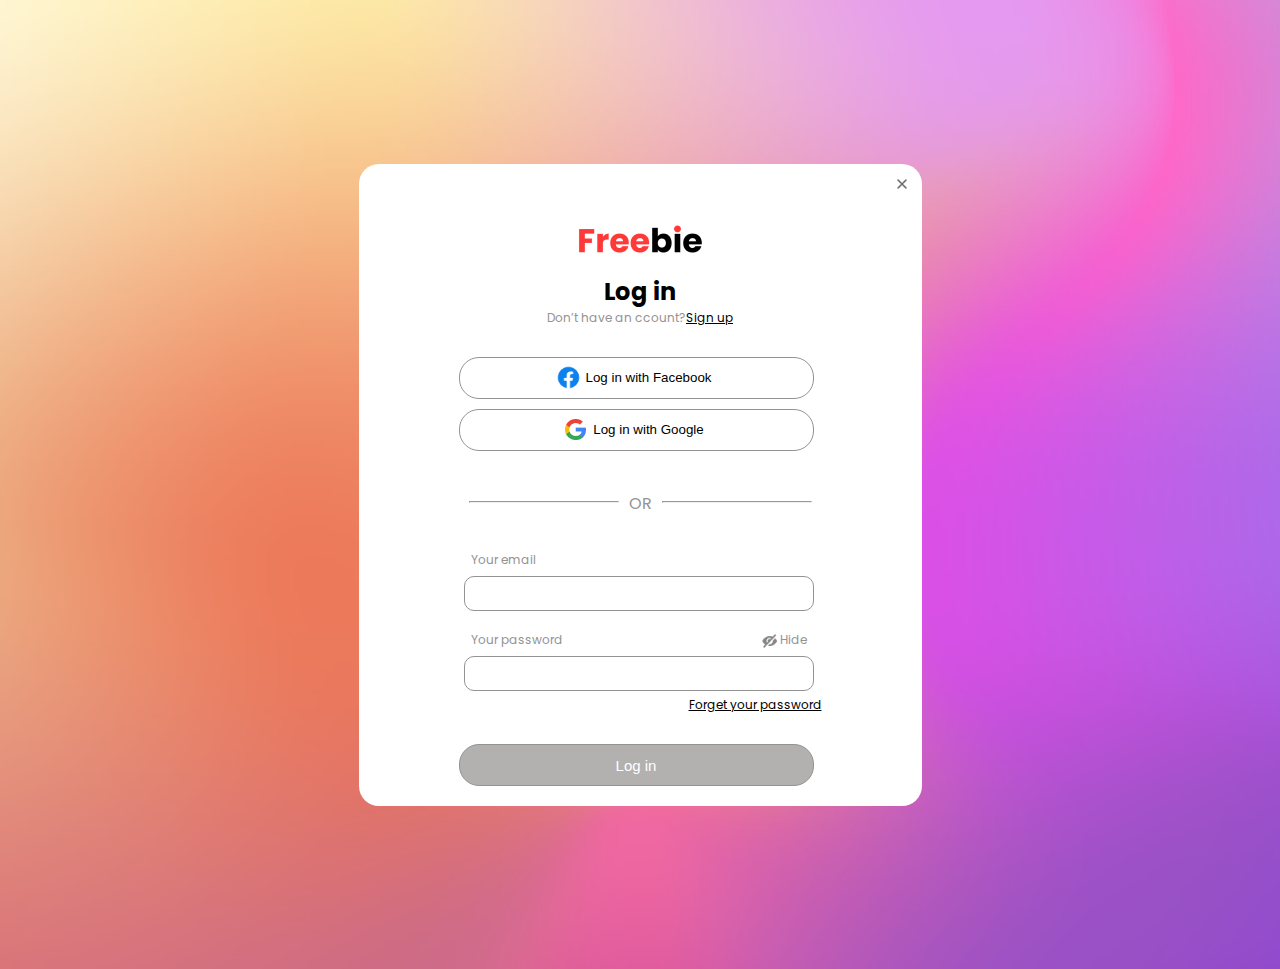
<file: log-in.html>
<!DOCTYPE html>
<html lang="en">
  <head>
    <meta charset="UTF-8" />
    <meta http-equiv="X-UA-Compatible" content="IE=edge" />
    <meta name="viewport" content="width=device-width, initial-scale=1.0" />
    <title>Document</title>
    <link rel="stylesheet" href="./_common.css" />
    <link rel="preconnect" href="https://fonts.googleapis.com" />
    <link rel="preconnect" href="https://fonts.gstatic.com" crossorigin />
    <link
      href="https://fonts.googleapis.com/css2?family=Poppins:wght@600&display=swap"
      rel="stylesheet"
    />
    <link rel="preconnect" href="https://fonts.googleapis.com" />
    <link rel="preconnect" href="https://fonts.gstatic.com" crossorigin />
  </head>
  <body>
    <div class="background">
      <div class="container">
        <div class="sign-up">
          <div class="vector-div">
            <img src="./images/Vector.png" class="vector" />
          </div>
          <div class="basic-container">
            <div class="logo-div">
              <img src="./images/Logo.png" class="logo" />
            </div>
            <h2 class="log-in">Log in</h2>
            <p class="first-p">Don’t have an ccount?<a href="#">Sign up </a></p>
            <div class="buttons">
              <button class="social-button">
                <div class="with-social">
                  <img src="./images/facebook.png" class="logo-social" />
                  <p class="social-p">Log in with Facebook</p>
                </div>
              </button>
            </div>
            <div class="buttons-2">
              <button class="social-button">
                <div class="with-social">
                  <img
                    src="./images/Social media logo.png"
                    class="logo-social"
                  />
                  <p class="social-p">Log in with Google</p>
                </div>
              </button>
            </div>
            <div class="hr-p">
              <div class="div-hr">
                <hr />
              </div>
              <p class="or-p">OR</p>
              <div class="div-hr">
                <hr />
              </div>
            </div>
            <div class="bottom">
              <div class="email-password">
                <label>Your email</label>
              </div>
              <div class="input-side">
                <input type="text" />
              </div>
              <div class="hide-password">
                <div class="email-password">
                  <label>Your password</label>
                </div>
                <div class="hide-logo">
                  <img src="./images/icon.png" class="logo-hide" />
                  <p class="hide-p">Hide</p>
                </div>
              </div>

              <div class="input-side">
                <input type="password" />
              </div>
              <a href="#" class="last-p">Forget your password</a>
              <div class="buttons">
                <button class="social-button-log-in">
                  <div class="with-social">
                    <p class="social-p">Log in</p>
                  </div>
                </button>
              </div>
            </div>
          </div>
        </div>
      </div>
    </div>
  </body>
</html>
</file>
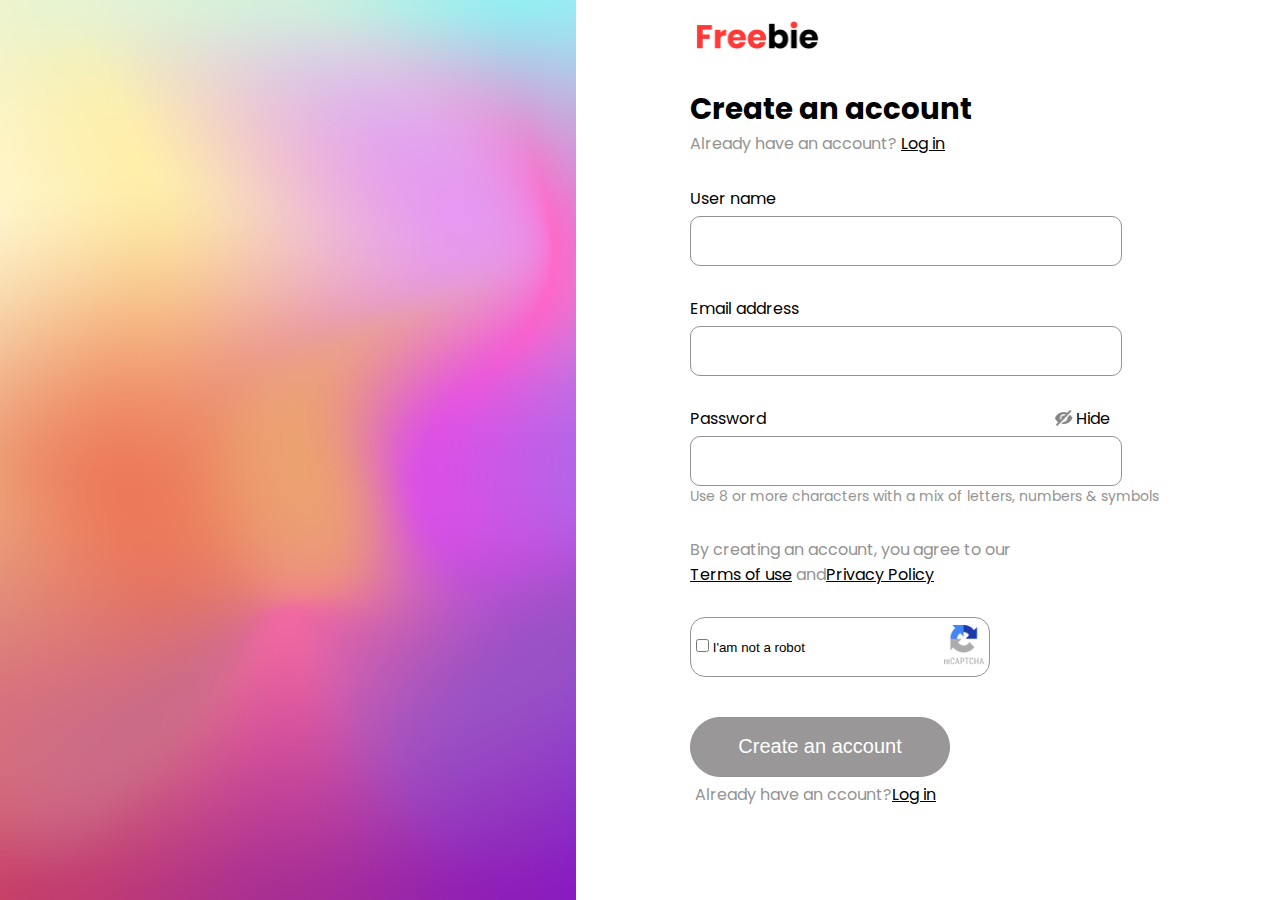
<file: sign-up.html>
<!DOCTYPE html>
<html lang="en">
<head>
    <meta charset="UTF-8">
    <meta http-equiv="X-UA-Compatible" content="IE=edge">
    <meta name="viewport" content="width=device-width, initial-scale=1.0">
    <title>Document</title>
    <link rel="stylesheet" href="./main.css"/>
    <link rel="preconnect" href="https://fonts.googleapis.com" />
    <link rel="preconnect" href="https://fonts.gstatic.com" crossorigin />
    <link
      href="https://fonts.googleapis.com/css2?family=Poppins:wght@600&display=swap"
      rel="stylesheet"
    />
    <link rel="preconnect" href="https://fonts.googleapis.com">
<link rel="preconnect" href="https://fonts.gstatic.com" crossorigin>
</head>
<body>
    <div class="container">
           <div class="background">
        </div> 
        

        
    
           <div class="second-container">
            <div class="logo">
            <img src="./images2/Logo.png" />
        </div>
          
           <div class="account">
            <h3>Create an account</h3> 
        </div>
        <div class="first-p">Already have an account? 
            <a href="#" >Log in</a>
        </div>
        <div class="input-name-email">
        <label>User name</label>
        
    </div>
    <input type="text" id="name-email-password">
    <div class="input-name-email">
        <label>Email address</label>
    </div>
    <input type="text" id="name-email-password">
    
    <div class="input-password">
        <div class="password">
        <label>Password</label></div>
        
        <div class="img-logo">
         
        <img src="./images2/icon.png" class="hide-logo"/> 
      
        <p>Hide</p></div>
    
</div>
   

    <input type="password" id="name-email-password">
    <p class="password-forms">Use 8 or more characters with a mix of letters, numbers & symbols</p>
    <p class="link-text">By creating an account, you agree to our<br>
       <a href="#"> Terms of use</a>  and<a href="#">Privacy Policy</a>  </p>
       <div class="for-button">
       <button>
        <div class="button-container">
        <div class="button-1">
        <input type="checkbox">
        <label>I'am not a robot</label></div>
        <div class="button2">
        <img src="./images2/google_recaptcha-official 2.png" class="robot-logo"/>
    </div>
    </div>
</div>
    </button>
    <div class="last-button">
    <button class="create">Create an account
    </button>
    
</div>
<p class="last-p">Already have an ccount?<a href="#" >Log in</a>  </p>



</div>
 
    </div>
</div>
</body>
</html>
</file>
<file: _common.css>
*{box-sizing:border-box;margin:0;padding:0}body{font-family:"Poppins",sans-serif;height:100%;width:100%}body .background{background:url(./images/Rectangle.png);height:969px;background-size:cover;background-repeat:no-repeat;background-position:center;width:100%;display:flex;justify-content:center;align-items:center}.container .sign-up{background-color:#fff;border-radius:20px}.container .vector-div{display:flex;justify-content:end;padding:15px}.container .vector{width:10px}.container .basic-container{padding:20px 100px}.container .logo-div{display:flex;justify-content:center}.container .log-in{display:flex;justify-content:center;padding-top:20px}.container .first-p{font-size:12px;color:#939393;display:flex;justify-content:center}.container a{color:#000}.container .buttons{padding-top:30px}.container .social-button{width:355px;height:42px;display:flex;justify-content:center;border:1px solid #939393;border-radius:20px;background-color:#fff}.container .with-social{display:flex;flex-direction:row;padding:7px}.container .logo-social{width:25px;height:25px}.container .social-p{padding:5px}.container .buttons-2{padding-top:10px;padding-bottom:20px}.container .hr-p{display:flex;flex-direction:row;padding:10px;color:#939393}.container .div-hr{padding-top:20px}.container hr{width:150px;height:0}.container .or-p{border:10px solid #fff}.container .email-password{padding-top:10px;padding-left:12px}.container label{color:#939393;font-size:12px}.container input{width:350px;border-radius:10px;height:35px;border:1px solid #939393;padding:10px}.container .input-side{padding:5px;padding-bottom:5px}.container .hide-password{display:flex;flex-direction:row;justify-content:space-between}.container .hide-logo{display:flex;padding-top:15px;padding-right:15px}.container .logo-hide{width:20px;height:20px}.container .hide-p{color:#939393;font-size:12px}.container .last-p{font-size:12px;display:flex;justify-content:end}.container .social-button-log-in{width:355px;height:42px;display:flex;justify-content:center;border:1px solid #939393;border-radius:20px;background-color:#b3b0b0;color:#fff;font-size:15px}@media screen and (max-width: 600px){body .background{height:844px}.container .basic-container{padding:10px 10px}}
</file>
<file: main.css>
*{
    box-sizing: border-box;
    margin: 0;
    padding: 0;
}
body{
    font-family:"Poppins",sans-serif;
}

.container{
    display:grid;
    grid-template-columns: 1fr 1fr;
    
    
  
}


.container .background{
    background:url(./images2/Rectangle.png) ;
    background-size: cover;
    background-position: center;
    width: 90%;
    height: 900px;
    
}
.container .second-container{
    margin:20px 50px;
}

    
.container img{
    width: 25%;
}
.container .account{
    font-size: 25px;
    padding-top: 30px;
}
.container .first-p{
    color: #939393;
}

.container .input-name-email{
    padding-top: 30px;
    padding-bottom: 5px;

    
}
.container #name-email-password{
    width: 80%;
    padding: 10px;
    height: 50px;
    border-radius: 10px;
    border: 1px solid #939393;
}
.container .input-password{
    display: flex;
    flex-direction: row;
    justify-content: space-between;
    padding-top: 30px;
    padding-bottom: 5px;
   
}
.container .img-logo{
    display: flex;
    padding-right: 120px;
   
    
}


.container .hide-logo{
    width: 24px;
    height: 24px;
}
.container .password-forms{
    font-size: 14px;
    color: #939393;
}
.container .link-text{
    padding-top: 30px;
    color: #939393;
}
.container a{
    color: black;
}
.container .for-button{
    padding-top: 30px;
   
   
   
}
.container .button-container{
    display: flex;
    flex-direction: row;
    align-items: center;
    justify-content: space-between;
    padding: 5px;
}
.container button{
    width: 300px;
    height: 60px;
    background-color: white;
    border: 1px solid #939393;
    border-radius: 15px;
    
}

.container .robot-logo{
    width: 40px;
    height: 40px;
}
.container .last-button{
    padding-top: 40px;
    
}
.container .create{
    border-radius: 34px;
    background-color: #999797;
    color: white;
    font-size: 20px;
    width: 260px;
    
}
.container .last-p{
    color: #939393;
    padding: 5px;
}
@media screen  and (max-width:600px) {
     .container{
        width:400px;
        height: 100%;
        
    }
    .container .background{
        width: 200px;
        height: 1004px;
    }
    .container .second-container{width: 200px;}
.container .img-logo{
    padding-right: 10px;
}
.container #name-email-password{
    width: 100%;
}
.container button{
    width: 100%;
}
.container .create{
    width: 100%;
}
}
</file>
